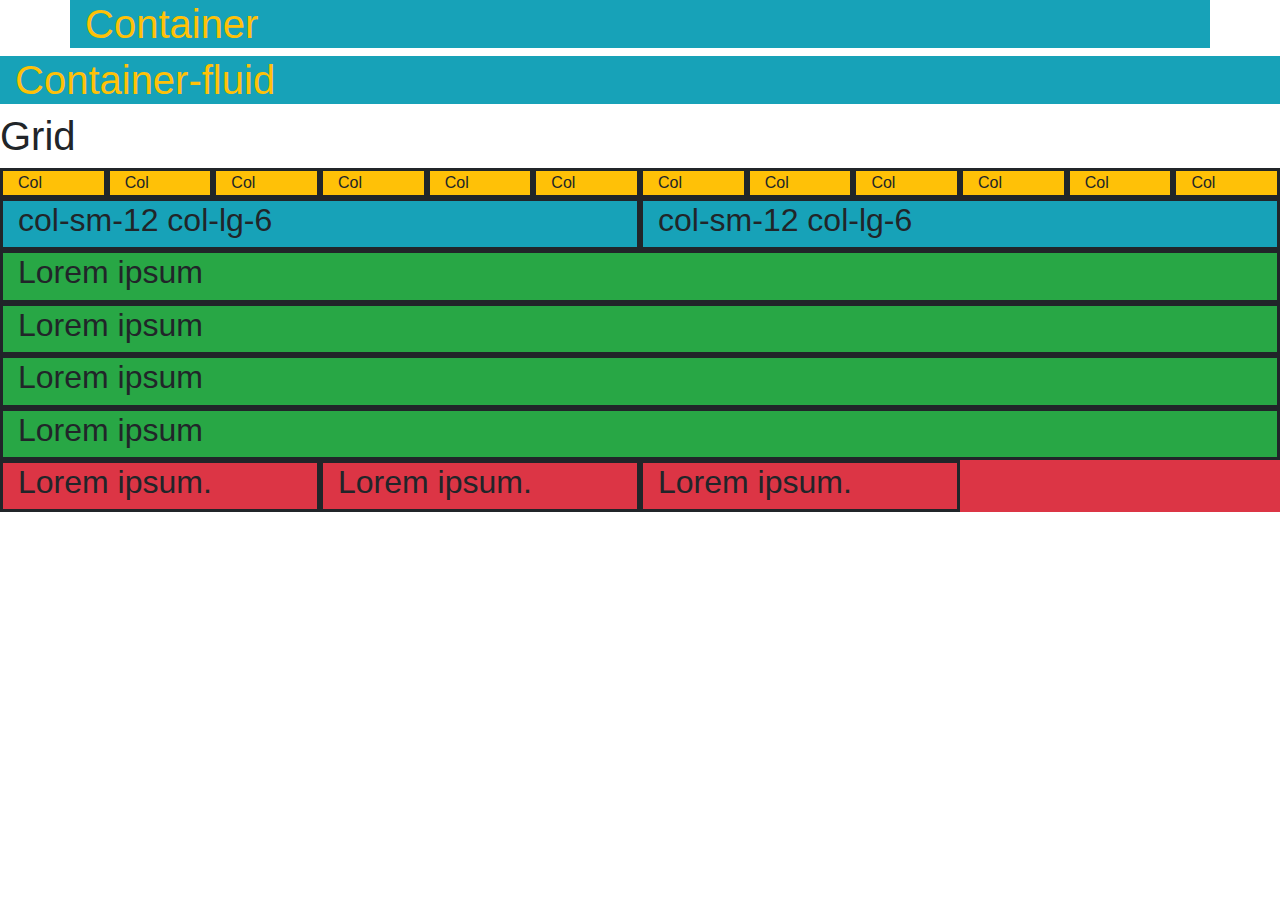
<file: Ejemplo1Bootstrap/index.html>
<!DOCTYPE html>
<html lang="en">
<head>
	<meta charset="UTF-8">
	<title>Bootstrap</title>
	<link rel="stylesheet" href="css/bootstrap.min.css">
	<link rel="stylesheet" href="css/styles.css">
</head>
<body>
	<div class="container bg-info">
		<h1 class="text-warning">Container</h1>
	</div>
	<div class="container-fluid bg-info">
		<h1 class="text-warning">Container-fluid</h1>
	</div>
	<!-- GRID -->
	<h1>Grid</h1>
	<div class="container-fluid bg-warning">
		<!-- Row 1 -->
		<div class="row">
			<div class="col">Col</div>
			<div class="col">Col</div>
			<div class="col">Col</div>
			<div class="col">Col</div>
			<div class="col">Col</div>
			<div class="col">Col</div>
			<div class="col">Col</div>
			<div class="col">Col</div>
			<div class="col">Col</div>
			<div class="col">Col</div>
			<div class="col">Col</div>
			<div class="col">Col</div>
		</div>
		<!-- Row 2 -->
		<div class="row">
			<div class="col-sm-12 col-lg-6 bg-info">
				<h2>col-sm-12 col-lg-6</h2>
			</div>
			<div class="col-sm-12 col-lg-6 bg-info">
				<h2>col-sm-12 col-lg-6</h2>
			</div>
		</div>
		<!-- Row 3 -->
		<div class="row bg-success">
			<div class="col-4 col-md-6 col-lg-12">
				<h2>Lorem ipsum</h2>
			</div>
			<div class="col-4 col-md-6 col-lg-12">
				<h2>Lorem ipsum</h2>
			</div>
			<div class="col-4 col-md-6 col-lg-12">
				<h2>Lorem ipsum</h2>
			</div>
			<div class="col-4 col-md-6 col-lg-12">
				<h2>Lorem ipsum</h2>
			</div>
		</div>
		<!-- Row 4 -->
		<div class="row bg-danger">
			<div class="col-12 col-md-3 col-sm-2">
				<h2>Lorem ipsum.</h2>
			</div>
			<div class="col-12 col-md-3 col-sm-2">
				<h2>Lorem ipsum.</h2>
			</div>
			<div class="col-12 col-md-3 col-sm-2">
				<h2>Lorem ipsum.</h2>
			</div>

		</div>
	</div>





</body>
	<script src="js/jquery.js"></script>
	<script src="js/bootstrap.min.js"></script>
</html>
</file>
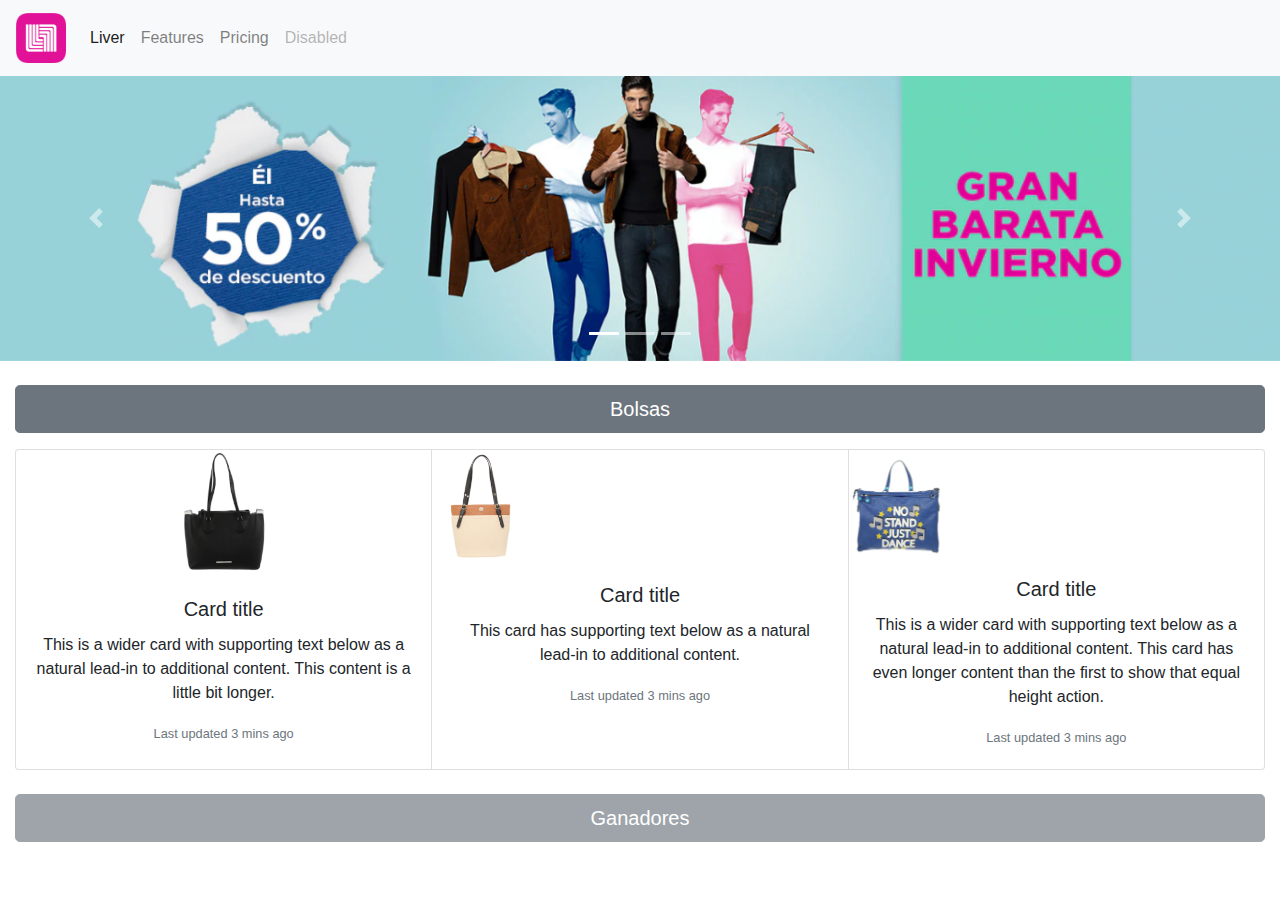
<file: EjemploBootstrap/index.html>
<!DOCTYPE html>
<html lang="es">
<head>
	<meta charset="UTF-8">
	<title>Bootstrap</title>
	<link rel="stylesheet" href="css/bootstrap.min.css">
	<link rel="stylesheet" href="css/styles.css">
</head>
<body>

	<header>
		<!-- Navbar -->
		<nav class="navbar navbar-expand-lg navbar-light bg-light">
		  <a class="navbar-brand" href="#"><img src="img/iconL.png" id="logo" alt=""></a>
		  <button class="navbar-toggler" type="button" data-toggle="collapse" data-target="#navbarNav" aria-controls="navbarNav" aria-expanded="false" aria-label="Toggle navigation">
		    <span class="navbar-toggler-icon"></span>
		  </button>
		  <div class="collapse navbar-collapse" id="navbarNav">
		    <ul class="navbar-nav">
		      <li class="nav-item active">
		        <a class="nav-link" href="index.html">Liver <span class="sr-only">(current)</span></a>
		      </li>
		      <li class="nav-item">
		        <a class="nav-link" href="#">Features</a>
		      </li>
		      <li class="nav-item">
		        <a class="nav-link" href="#">Pricing</a>
		      </li>
		      <li class="nav-item">
		        <a class="nav-link disabled" href="#" tabindex="-1" aria-disabled="true">Disabled</a>
		      </li>
		    </ul>
		  </div>
		</nav>
	</header>

	<main>
		<!--carrusel -->
		<div id="carouselExampleIndicators" class="carousel slide" data-ride="carousel">
		  <ol class="carousel-indicators">
		    <li data-target="#carouselExampleIndicators" data-slide-to="0" class="active"></li>
		    <li data-target="#carouselExampleIndicators" data-slide-to="1"></li>
		    <li data-target="#carouselExampleIndicators" data-slide-to="2"></li>
		  </ol>
		  <div class="carousel-inner">
		    <div class="carousel-item active">
		      <img src="img/carr1.PNG" class="d-block w-100" alt="...">
		    </div>
		    <div class="carousel-item">
		      <img src="img/carr2.PNG" class="d-block w-100" alt="...">
		    </div>
		    <div class="carousel-item">
		      <img src="img/carr3.PNG" class="d-block w-100" alt="...">
		    </div>
		    <div class="carousel-item">
		      <img src="img/carr4.PNG" class="d-block w-100" alt="...">
		    </div>
		  </div>
		  <a class="carousel-control-prev" href="#carouselExampleIndicators" role="button" data-slide="prev">
		    <span class="carousel-control-prev-icon" aria-hidden="true"></span>
		    <span class="sr-only">Previous</span>
		  </a>
		  <a class="carousel-control-next" href="#carouselExampleIndicators" role="button" data-slide="next">
		    <span class="carousel-control-next-icon" aria-hidden="true"></span>
		    <span class="sr-only">Next</span>
		  </a>
		</div>
		
		<!-- container -->
		<div class="container-fluid">

			<!-- botón -->
			<button type="button" class="btn btn-secondary btn-lg btn-block mt-4 mb-3">Bolsas</button>

			<!-- Bolsas -->
			<div class="card-group bolsas">
			  <div class="card">
			    <img src="img/bolsa3.PNG" class="card-img-top img-fluid mx-auto" alt="...">
			    <div class="card-body text-center">
			      <h5 class="card-title">Card title</h5>
			      <p class="card-text">This is a wider card with supporting text below as a natural lead-in to additional content. This content is a little bit longer.</p>
			      <p class="card-text"><small class="text-muted">Last updated 3 mins ago</small></p>
			    </div>
			  </div>
			  <div class="card">
			    <img src="img/bolsa1.PNG" class="card-img-top img-fluid" alt="...">
			    <div class="card-body text-center">
			      <h5 class="card-title">Card title</h5>
			      <p class="card-text">This card has supporting text below as a natural lead-in to additional content.</p>
			      <p class="card-text"><small class="text-muted">Last updated 3 mins ago</small></p>
			    </div>
			  </div>
			  <div class="card">
			    <img src="img/bolsa2.PNG" class="card-img-top img-fluid" alt="...">
			    <div class="card-body text-center">
			      <h5 class="card-title">Card title</h5>
			      <p class="card-text">This is a wider card with supporting text below as a natural lead-in to additional content. This card has even longer content than the first to show that equal height action.</p>
			      <p class="card-text"><small class="text-muted">Last updated 3 mins ago</small></p>
			    </div>
			  </div>
			</div>

			<!-- botón -->
			<button type="button" class="btn btn-secondary btn-lg btn-block mt-4 mb-3 disabled">Ganadores</button>





		</div>
	</main>
	<footer></footer>

</body>
	<script src="js/jquery.js"></script>
	<script src="js/bootstrap.min.js"></script>
</html>
</file>
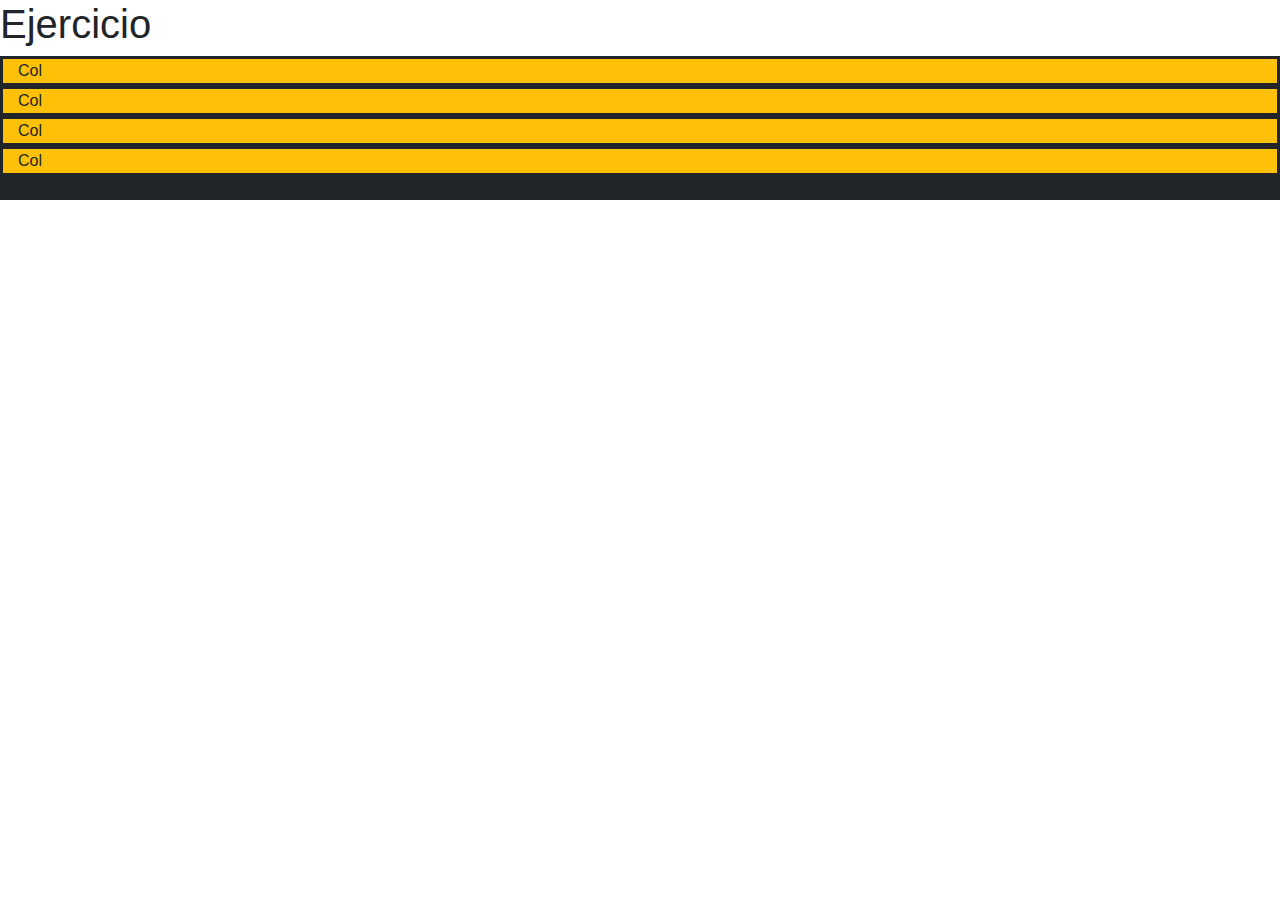
<file: Ejemplo1Bootstrap/ejercicio.html>
<!DOCTYPE html>
<html lang="en">
<head>
	<meta charset="UTF-8">
	<title>Ejercicio</title>
	<link rel="stylesheet" href="css/bootstrap.min.css">
	<link rel="stylesheet" href="css/styles.css">
</head>
<body>
	<h1>Ejercicio</h1>
	<div class="container-fluid">
		<div class="row bg-warning">
			<div class="col-6 col-md-3 col-lg-12">Col</div>
			<div class="col-6 col-md-3 col-lg-12">Col</div>
			<div class="col-6 col-md-3 col-lg-12">Col</div>
			<div class="col-6 col-md-3 col-lg-12">Col</div>
		</div>
		<div class="row bg-success">
			<div class="col-12 col-md-8"></div>
			<div class="col-12 col-md-4"></div>
		</div>
		<div class="row bg-info">
			<div class="col-2 col-md-4 col-lg-6"></div>
			<div class="col-2 col-md-4 col-lg-6"></div>
			<div class="col-2 col-md-4 col-lg-6"></div>
			<div class="col-2 col-md-4 col-lg-6"></div>
			<div class="col-2 col-md-4 col-lg-6"></div>
			<div class="col-2 col-md-4 col-lg-6"></div>
		</div>
	</div>
</body>
<script src="js/jquery.js"></script>
<script src="js/bootstrap.min.js"></script>
</html>
</file>
<file: Ejemplo1Bootstrap/css/styles.css>
.row div{
	border-style: solid;
}
</file>
<file: EjemploBootstrap/css/styles.css>
#logo{
	width: 50px;
}

.bolsas img{
	width: 100px;
}
</file>
